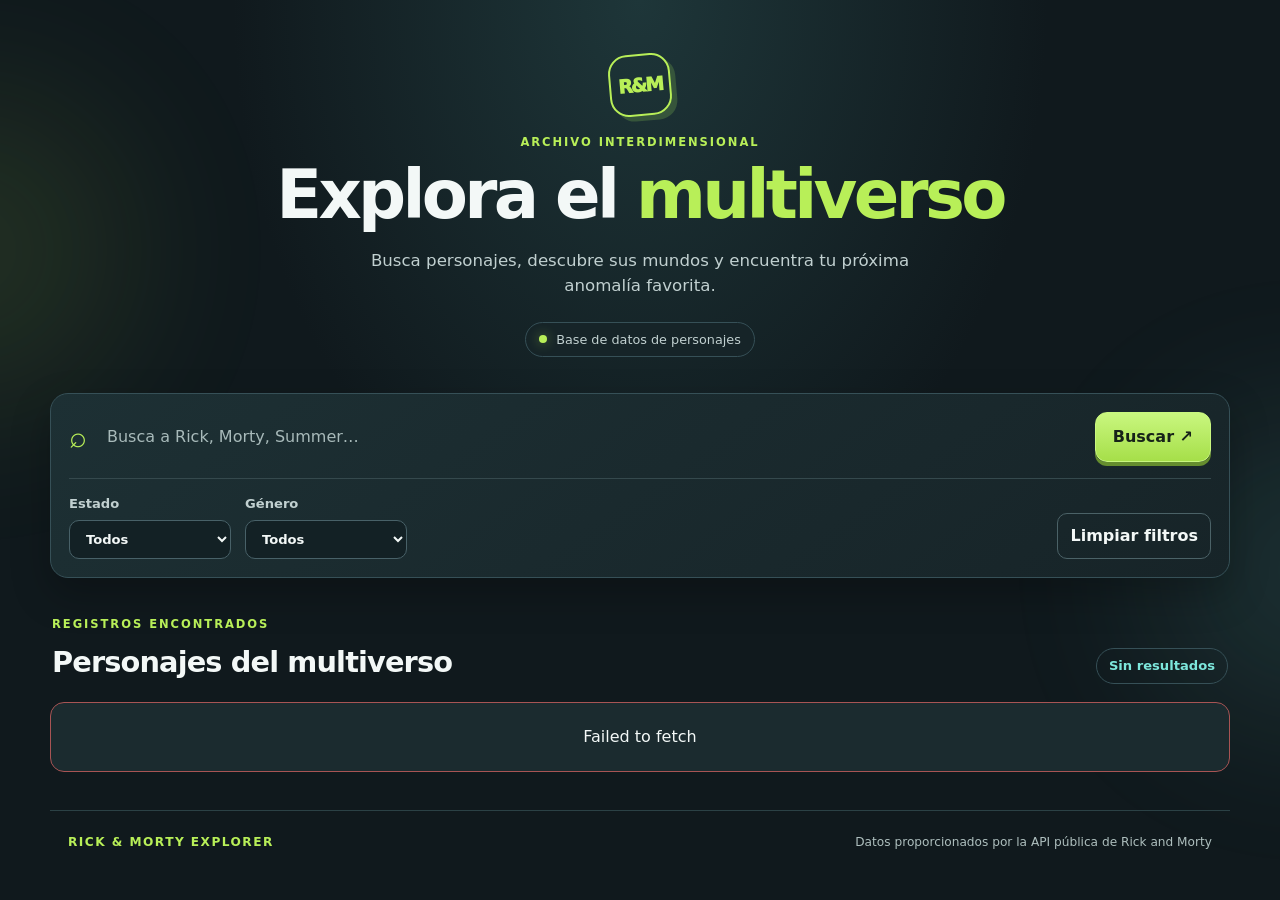
<file: index.html>
<!DOCTYPE html>
<html lang="es">
<head>
  <meta charset="UTF-8">
  <meta name="viewport" content="width=device-width, initial-scale=1.0">
  <meta name="theme-color" content="#101b20">
  <meta name="description" content="Explora personajes del universo de Rick and Morty usando la API pública.">
  <title>Rick & Morty | Explorador del multiverso</title>
  <link rel="stylesheet" href="css/style.css">
  <script src="js/script.js" defer></script>
</head>
<body>
  <div class="ambient ambient-one" aria-hidden="true"></div>
  <div class="ambient ambient-two" aria-hidden="true"></div>
  <header class="hero">
    <div class="brand-mark" aria-hidden="true">R&M</div>
    <p class="eyebrow">ARCHIVO INTERDIMENSIONAL</p>
    <h1>Explora el <span>multiverso</span></h1>
    <p class="hero-copy">Busca personajes, descubre sus mundos y encuentra tu próxima anomalía favorita.</p>
    <div class="api-status"><span class="status-dot"></span> Base de datos de personajes</div>
  </header>

  <main class="container">
    <section class="search-panel" aria-label="Buscar y filtrar personajes">
      <form id="searchForm" class="search-form">
        <label class="sr-only" for="busqueda">Nombre del personaje</label>
        <span class="search-icon" aria-hidden="true">⌕</span>
        <input id="busqueda" name="name" type="search" placeholder="Busca a Rick, Morty, Summer…" autocomplete="off" maxlength="80">
        <button class="primary-button" type="submit">Buscar <span aria-hidden="true">↗</span></button>
      </form>
      <div class="filters">
        <label>Estado
          <select id="estado">
            <option value="">Todos</option><option value="alive">Vivo</option><option value="dead">Muerto</option><option value="unknown">Desconocido</option>
          </select>
        </label>
        <label>Género
          <select id="genero">
            <option value="">Todos</option><option value="female">Femenino</option><option value="male">Masculino</option><option value="genderless">Sin género</option><option value="unknown">Desconocido</option>
          </select>
        </label>
        <button id="limpiar" class="quiet-button" type="button">Limpiar filtros</button>
      </div>
    </section>

    <section class="results-heading" aria-live="polite">
      <div><p class="eyebrow">REGISTROS ENCONTRADOS</p><h2 id="tituloResultados">Personajes del multiverso</h2></div>
      <p id="contador" class="count-pill">Listo para explorar</p>
    </section>

    <div id="loader" class="loading hidden" role="status"><span class="spinner"></span><p>Consultando el multiverso…</p></div>
    <div id="mensaje" class="message hidden" role="status"></div>
    <section id="resultados" class="results-grid" aria-label="Resultados de personajes"></section>

    <nav id="paginacion" class="pagination hidden" aria-label="Paginación de resultados">
      <button id="anterior" class="page-button" type="button">← Anterior</button>
      <span id="paginaActual">Página 1</span>
      <button id="siguiente" class="page-button" type="button">Siguiente →</button>
    </nav>
  </main>
  <footer><span>RICK & MORTY EXPLORER</span><span>Datos proporcionados por la API pública de Rick and Morty</span></footer>
</body>
</html>
</file>
<file: css/style.css>
:root{color-scheme:dark;--bg:#10191d;--panel:#19272b;--panel2:#203238;--line:#365057;--text:#f3f8f7;--muted:#c1d0d0;--green:#b8ef58;--cyan:#7de7dc;--gold:#f3cb71;--danger:#ff8f8f;--radius:18px;--shadow:0 16px 38px rgba(0,0,0,.25)}
*{box-sizing:border-box}html{min-height:100%;scroll-behavior:smooth}body{margin:0;min-height:100vh;overflow-x:hidden;background:radial-gradient(ellipse at 50% 0%,#1e3639 0,transparent 45%),var(--bg);color:var(--text);font-family:Inter,ui-sans-serif,system-ui,-apple-system,"Segoe UI",sans-serif;line-height:1.5}.ambient{position:fixed;width:300px;height:300px;border-radius:50%;filter:blur(90px);opacity:.12;pointer-events:none;z-index:-1}.ambient-one{background:var(--green);top:100px;left:-180px}.ambient-two{background:var(--cyan);right:-180px;top:420px}.hero{max-width:920px;margin:0 auto;padding:54px 22px 36px;text-align:center}.brand-mark{display:grid;place-items:center;width:62px;height:62px;margin:0 auto 18px;border:2px solid var(--green);border-radius:19px;color:var(--green);font-weight:950;font-size:19px;letter-spacing:-2px;transform:rotate(-5deg);box-shadow:5px 5px 0 #36553b}.eyebrow{margin:0 0 8px;color:var(--green);font-size:.72rem;font-weight:850;letter-spacing:.17em}.hero h1{margin:0;font-size:clamp(2.25rem,6vw,4.2rem);line-height:1.08;letter-spacing:-.055em}.hero h1 span{color:var(--green)}.hero-copy{max-width:600px;margin:17px auto;color:var(--muted);font-size:1.04rem}.api-status{display:inline-flex;align-items:center;gap:9px;margin-top:6px;padding:7px 13px;border:1px solid var(--line);border-radius:999px;background:#162428;color:var(--muted);font-size:.8rem}.status-dot{width:8px;height:8px;border-radius:50%;background:var(--green);box-shadow:0 0 12px #b8ef5877}.container{width:min(1180px,calc(100% - 36px));margin:0 auto}.search-panel{padding:18px;border:1px solid var(--line);border-radius:var(--radius);background:linear-gradient(145deg,#1d3034,#172428);box-shadow:var(--shadow)}.search-form{display:flex;align-items:center;gap:12px}.search-icon{font-size:1.9rem;color:var(--green);line-height:1}.search-form input{flex:1;min-width:0;padding:13px 8px;border:0;outline:0;background:transparent;color:var(--text);font:inherit}.search-form input::placeholder{color:#a8baba}.primary-button,.page-button{border:1px solid #c9f77f;border-radius:12px;background:linear-gradient(180deg,#c9f77f,#a6df49);color:#172319;padding:12px 17px;font:inherit;font-weight:850;cursor:pointer;box-shadow:0 4px 0 #658d2e;transition:transform .15s,box-shadow .15s}.primary-button:hover,.page-button:hover:not(:disabled){transform:translateY(-2px);box-shadow:0 6px 0 #658d2e}.primary-button:active,.page-button:active:not(:disabled){transform:translateY(2px);box-shadow:0 1px 0 #658d2e}.filters{display:flex;align-items:end;gap:14px;flex-wrap:wrap;margin-top:16px;padding-top:15px;border-top:1px solid #35494d}.filters label{display:grid;gap:6px;color:var(--muted);font-size:.82rem;font-weight:750}.filters select{min-width:150px;padding:10px 34px 10px 12px;border:1px solid #486168;border-radius:10px;background:#132125;color:var(--text);font:inherit}.quiet-button{margin-left:auto;padding:10px 12px;border:1px solid #4b6267;border-radius:10px;background:transparent;color:var(--text);font:inherit;font-weight:700;cursor:pointer}.quiet-button:hover{background:#2b4146}.results-heading{display:flex;justify-content:space-between;align-items:end;gap:20px;margin:38px 2px 18px}.results-heading h2{margin:0;font-size:clamp(1.35rem,3vw,1.8rem);letter-spacing:-.03em}.count-pill{margin:0;padding:7px 12px;border:1px solid var(--line);border-radius:999px;color:var(--cyan);font-size:.82rem;font-weight:750;white-space:nowrap}.results-grid{display:grid;grid-template-columns:repeat(4,minmax(0,1fr));gap:18px}.character-card{min-width:0;overflow:hidden;border:1px solid #354b50;border-radius:16px;background:linear-gradient(160deg,#203237,#182529);box-shadow:0 9px 24px #0002;transition:transform .2s,border-color .2s,box-shadow .2s}.character-card:hover{transform:translateY(-5px);border-color:#8cae68;box-shadow:0 16px 30px #0004}.image-wrap{position:relative;aspect-ratio:1/1;overflow:hidden;background:#293d40}.character-card img{display:block;width:100%;height:100%;object-fit:cover;transition:transform .35s}.character-card:hover img{transform:scale(1.045)}.status-tag{position:absolute;top:12px;left:12px;display:inline-flex;align-items:center;gap:7px;padding:6px 9px;border:1px solid #ffffff28;border-radius:999px;background:#10191deb;color:#fff;font-size:.72rem;font-weight:800}.status-tag:before{content:"";width:7px;height:7px;border-radius:50%;background:#d6e0df}.status-tag.alive:before{background:var(--green)}.status-tag.dead:before{background:var(--danger)}.card-body{padding:15px}.card-body h3{margin:0 0 12px;font-size:1.08rem;line-height:1.25;overflow-wrap:anywhere}.card-details{display:grid;gap:9px}.detail{display:flex;justify-content:space-between;gap:12px;font-size:.8rem}.detail span:first-child{color:#b5c8c8}.detail strong{max-width:62%;text-align:right;color:var(--text);font-weight:750;overflow-wrap:anywhere}.loading{display:flex;align-items:center;justify-content:center;gap:13px;min-height:180px;color:var(--muted)}.spinner{width:27px;height:27px;border:3px solid #536a6d;border-top-color:var(--green);border-radius:50%;animation:spin .8s linear infinite}.message{margin:18px 0;padding:22px;border:1px solid #53676b;border-radius:14px;background:#1b2b2f;color:var(--text);text-align:center}.message.error{border-color:#a85454}.hidden{display:none!important}.pagination{display:flex;align-items:center;justify-content:center;gap:20px;padding:30px 0 40px;color:var(--muted);font-weight:750}.page-button{padding:10px 14px}.page-button:disabled{opacity:.45;cursor:not-allowed;box-shadow:none}.pagination span{min-width:100px;text-align:center}footer{display:flex;justify-content:space-between;gap:18px;max-width:1180px;margin:20px auto 0;padding:22px 18px 30px;border-top:1px solid #2b4145;color:#aebfbe;font-size:.76rem}footer span:first-child{color:var(--green);font-weight:850;letter-spacing:.12em}.sr-only{position:absolute;width:1px;height:1px;padding:0;margin:-1px;overflow:hidden;clip:rect(0,0,0,0);white-space:nowrap;border:0}:focus-visible{outline:3px solid var(--gold);outline-offset:3px}
@keyframes spin{to{transform:rotate(360deg)}}@media(max-width:1000px){.results-grid{grid-template-columns:repeat(3,minmax(0,1fr))}}@media(max-width:700px){.hero{padding-top:38px}.container{width:min(100% - 24px,1180px)}.results-grid{grid-template-columns:repeat(2,minmax(0,1fr));gap:12px}.card-body{padding:12px}.card-body h3{font-size:.98rem}.detail{font-size:.75rem}.search-panel{padding:13px}.filters{align-items:stretch}.filters label{flex:1}.filters select{width:100%;min-width:0}.quiet-button{margin-left:0;align-self:end}.results-heading{align-items:start;flex-direction:column;gap:10px}.count-pill{white-space:normal}.pagination{gap:10px}.page-button{padding:9px 10px;font-size:.85rem}footer{flex-direction:column;gap:7px}}@media(max-width:420px){.results-grid{grid-template-columns:1fr 1fr}.image-wrap{aspect-ratio:4/5}.search-form{gap:6px}.search-form input{font-size:.9rem}.primary-button{padding:11px 12px}.status-tag{top:7px;left:7px;font-size:.65rem;padding:5px 7px}.card-body{padding:10px}.detail{display:grid;gap:2px}.detail strong{max-width:100%;text-align:left}}
@media(prefers-reduced-motion:reduce){*,*::before,*::after{scroll-behavior:auto!important;animation-duration:.01ms!important;animation-iteration-count:1!important;transition-duration:.01ms!important}}
</file>
